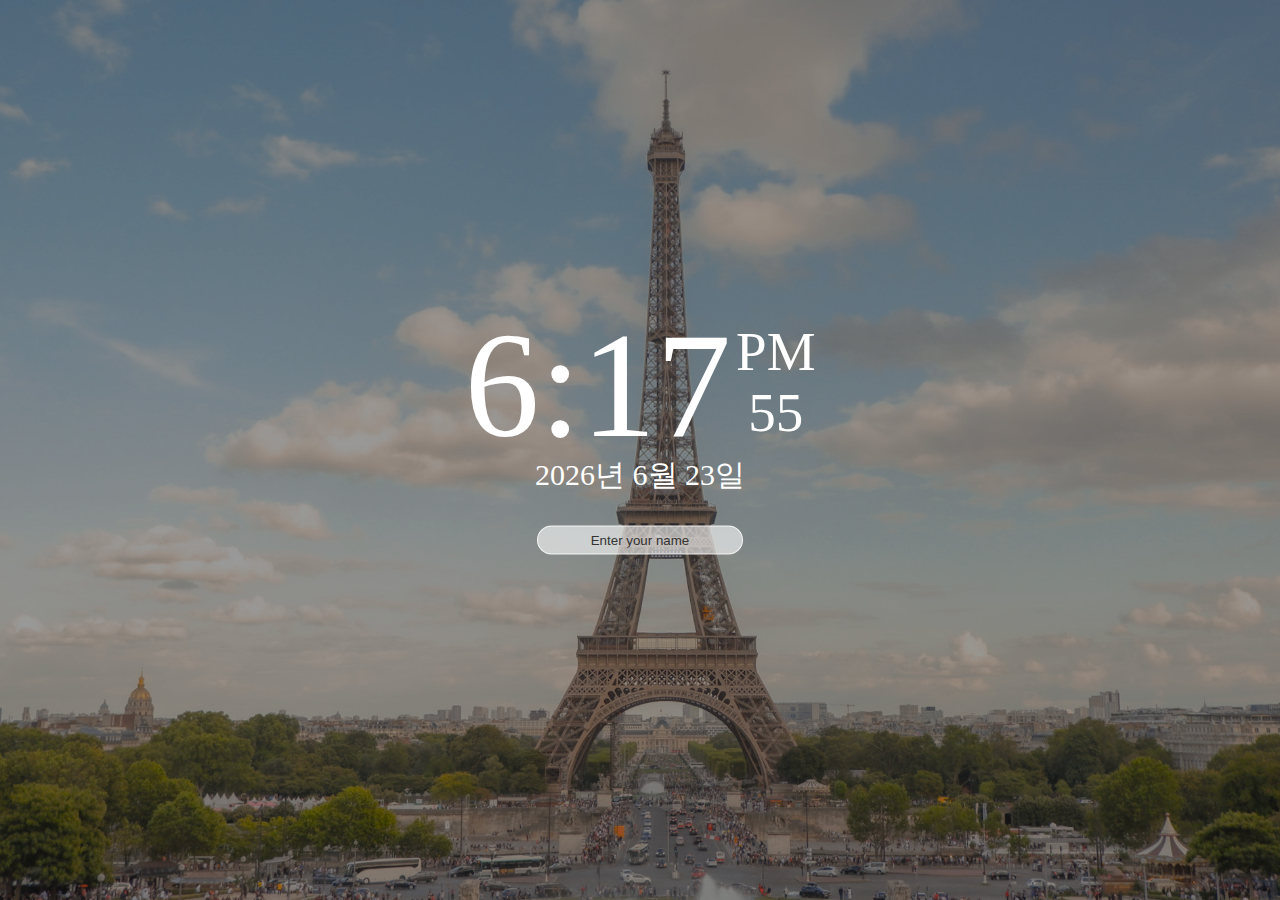
<file: project/index.html>
<!DOCTYPE html>
<html lang="en">
<head>
    <meta charset="UTF-8">
    <meta http-equiv="X-UA-Compatible" content="IE=edge">
    <meta name="viewport" content="width=device-width, initial-scale=1.0">
    <title>Document</title>
    <link rel="stylesheet" href="src/style.css">
</head>
<body>
    <div class="login_on hidden">
        <div id="member"></div>
    </div>
    <form id="login-form" class="hidden">
        <input required maxlenght="15" type="text" placeholder="Enter your name">
    </form>
    <div class="date">
        <div class="clock"></div>
        <div class="today"></div>
    </div>
    <div class="login_on2 hidden">
        <div class="todo_box">
            <form id="todo-form">
                <input type="text" placeholder="write a to do and prees enter" required>
            </form>
            <ul id="todo-list"></ul>
        </div>
        <div id="weather"></div>
    </div>
    <script src="src/main.js"></script>
</body>
</html>
</file>
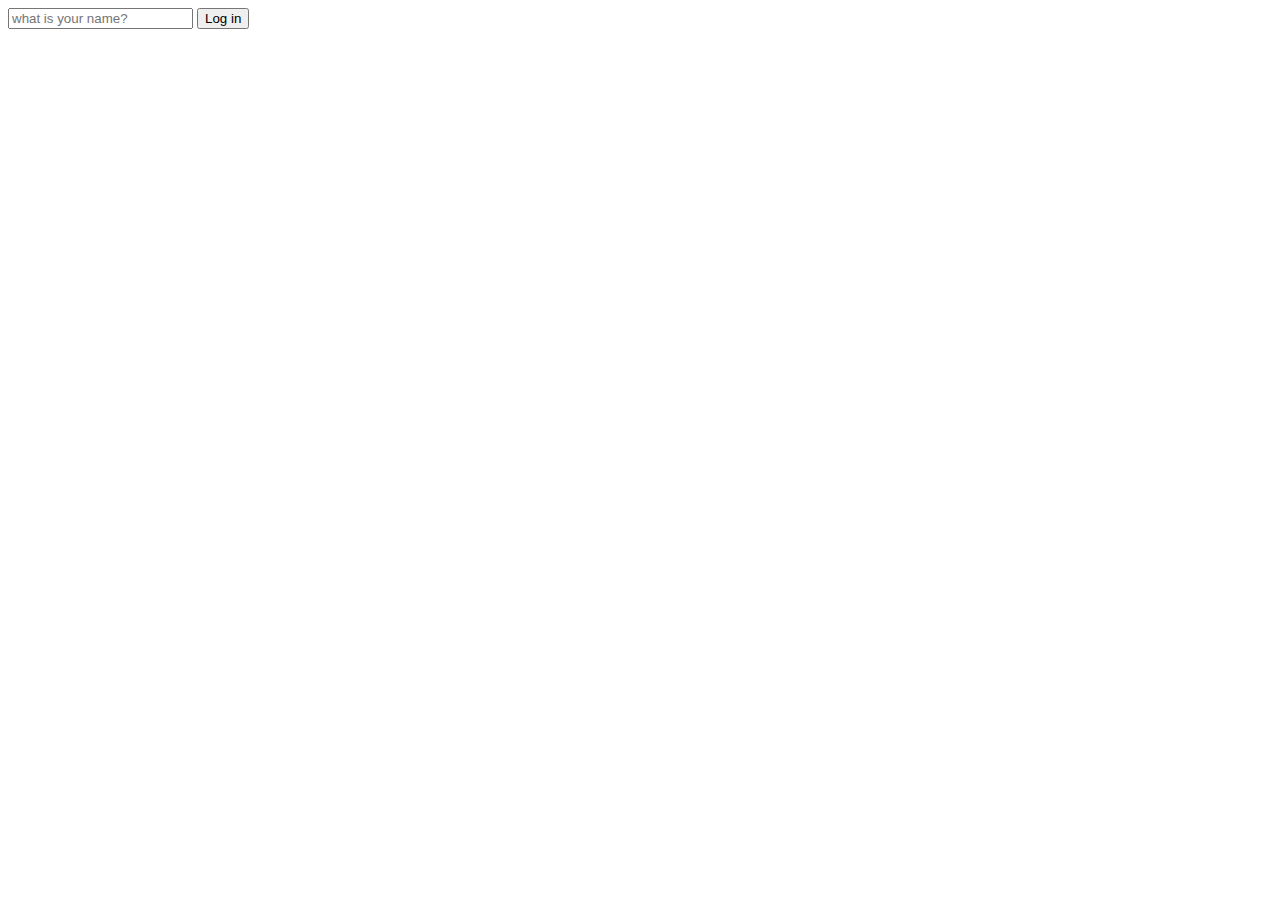
<file: momentum/login/index.html>
<!DOCTYPE html>
<html lang="en">
<head>
    <meta charset="UTF-8">
    <meta http-equiv="X-UA-Compatible" content="IE=edge">
    <meta name="viewport" content="width=device-width, initial-scale=1.0">
    <title>Momentum App</title>
    <link rel="stylesheet" href="style.css">
</head>
<body>
    <form id="login-form" class="hidden">
        <input required maxlenght="15" type="text" placeholder="what is your name?">
        <input type="submit" value="Log in">
    </form>
    <h1 id="greeting" class="hidden"></h1>
    <script src="app.js"></script>
</body>
</html>
</file>
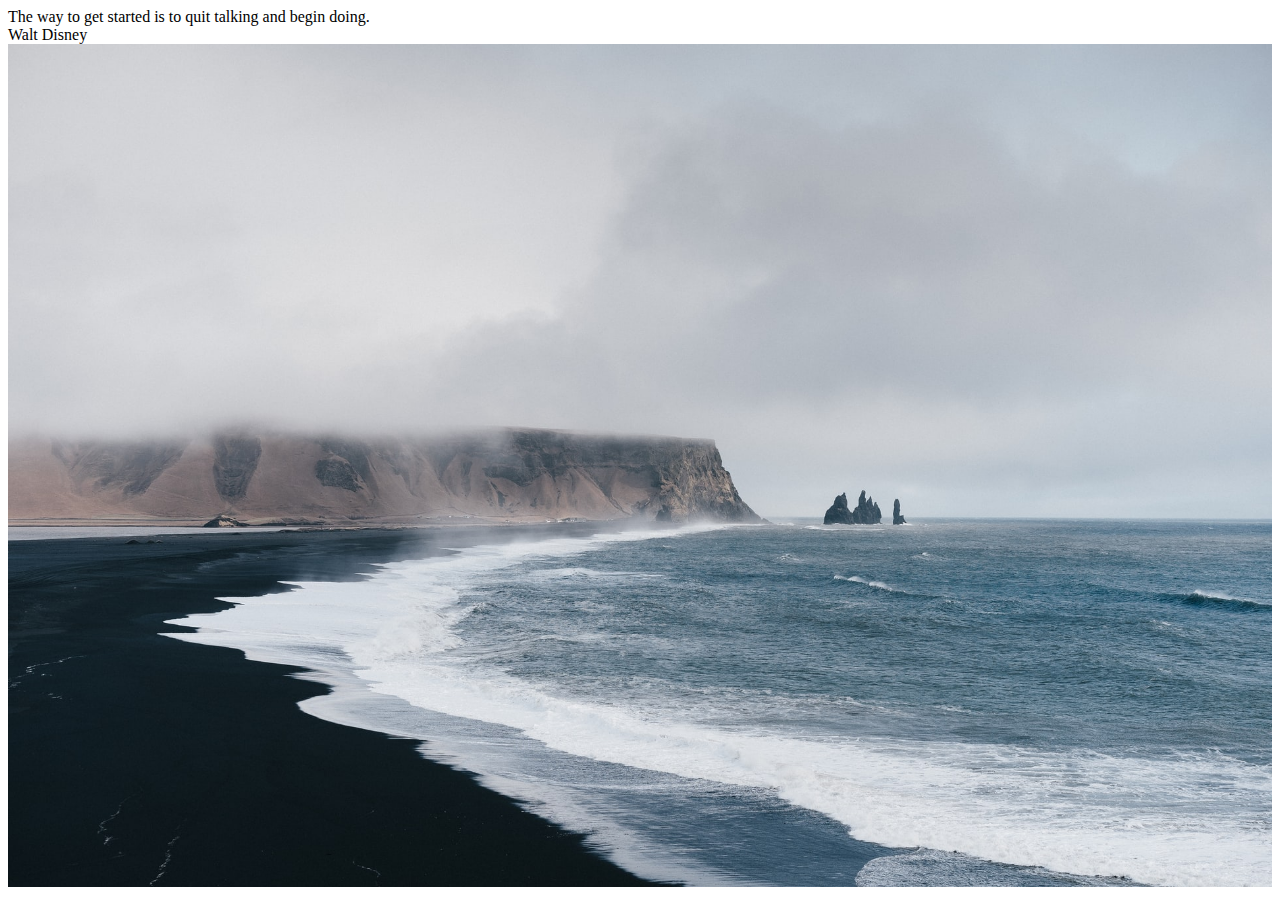
<file: momentum/quotes/index.html>
<!DOCTYPE html>
<html lang="en">
<head>
    <meta charset="UTF-8">
    <meta http-equiv="X-UA-Compatible" content="IE=edge">
    <meta name="viewport" content="width=device-width, initial-scale=1.0">
    <title>Document</title>
    <style>
        img{max-width:100%; }
    </style>
</head>
<body>
    <div id="quote">
        <span></span><br>
        <span></span>
    </div>
    <script src="quotes.js"></script>
    <script src="background.js"></script>
</body>
</html>
</file>
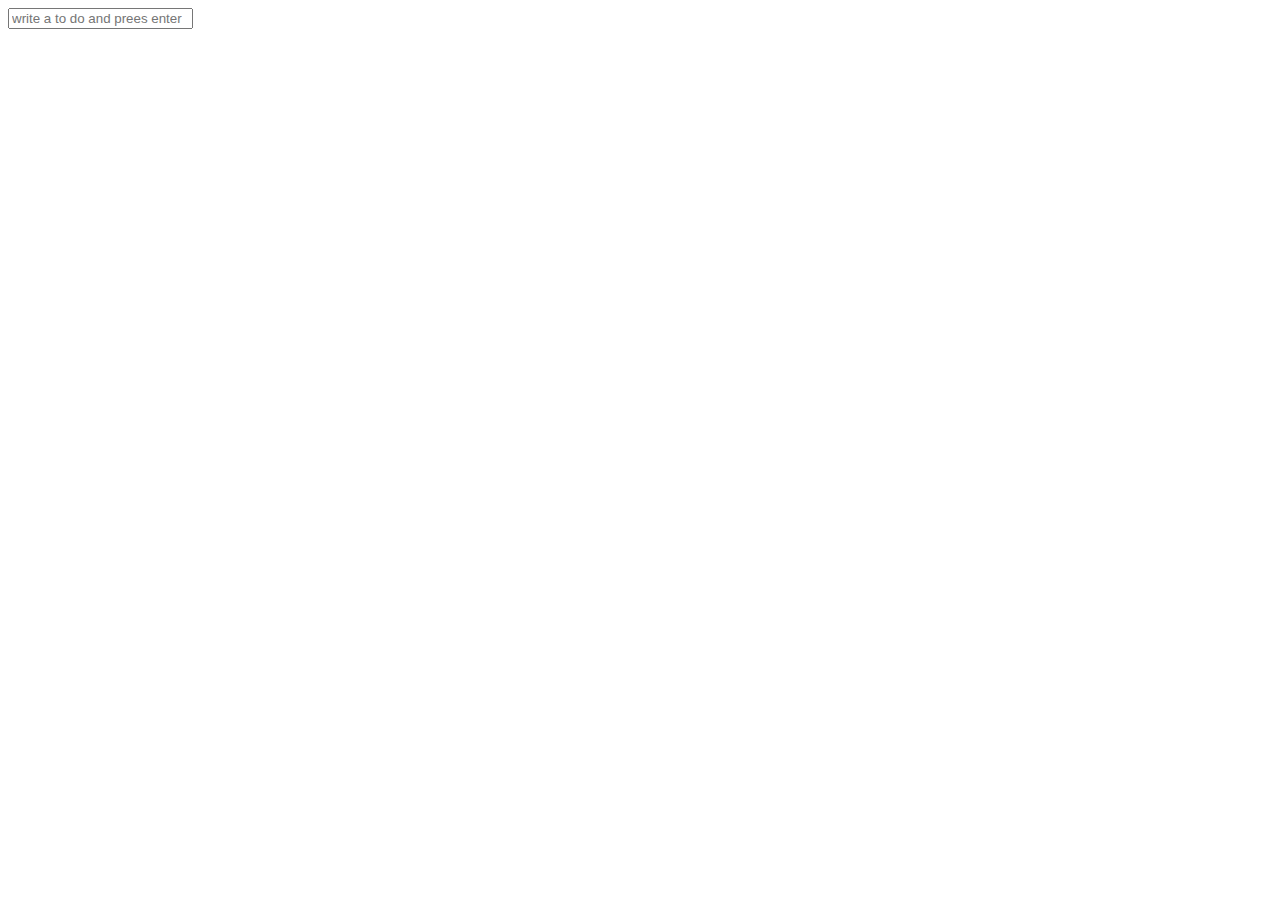
<file: momentum/todo/index.html>
<!DOCTYPE html>
<html lang="en">
<head>
    <meta charset="UTF-8">
    <meta http-equiv="X-UA-Compatible" content="IE=edge">
    <meta name="viewport" content="width=device-width, initial-scale=1.0">
    <title>Document</title>
</head>
<body>
    <form id="todo-form">
        <input type="text" placeholder="write a to do and prees enter" required>
    </form>
    <ul id="todo-list"></ul>
    <script src="todo.js"></script>
</body>
</html>
</file>
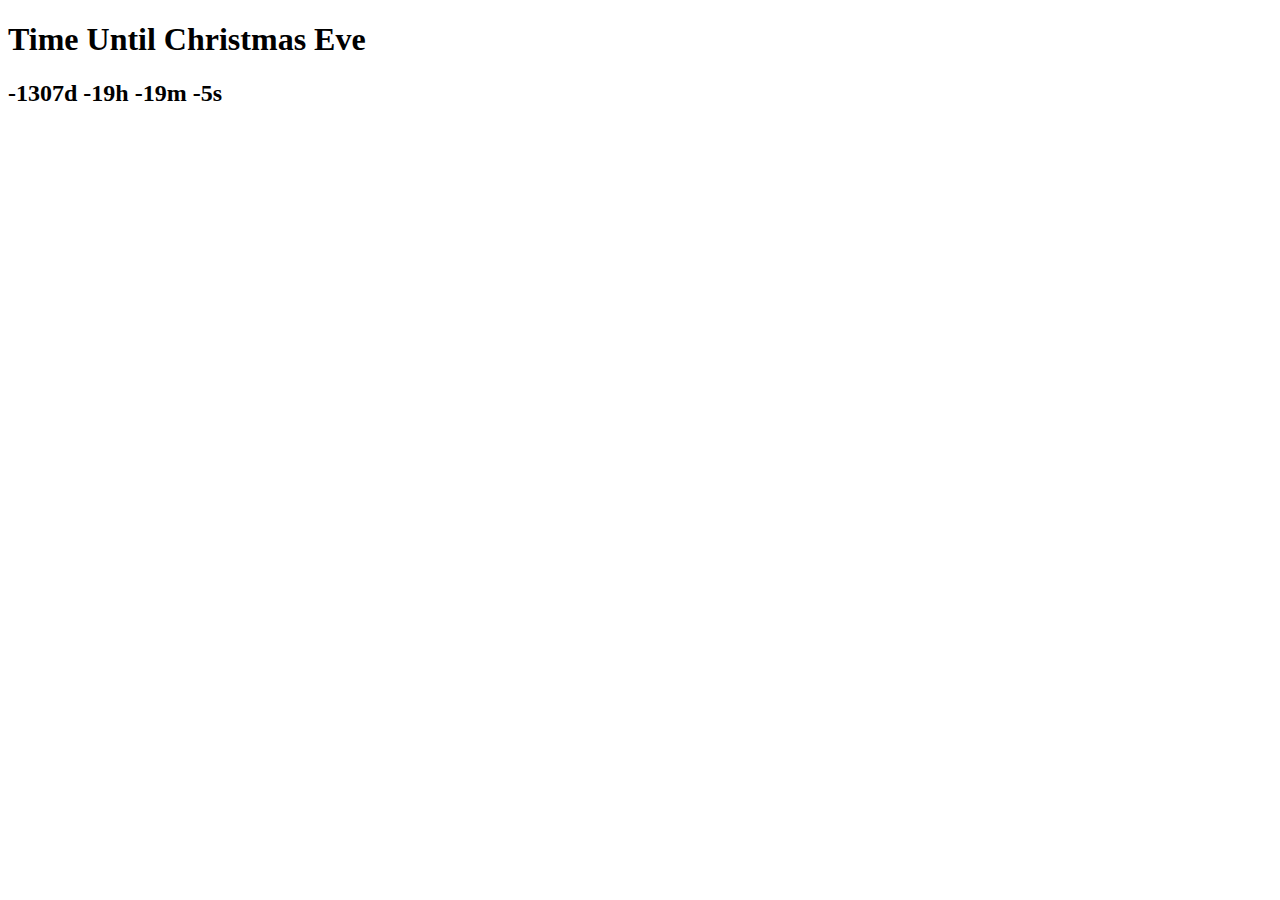
<file: TEST/day eight/index.html>
<!DOCTYPE html>
<html>
  <head>
    <title>Time Until Christmas Eve<</title>
    <meta charset="UTF-8" />
  </head>
  <body>
    <h1>Time Until Christmas Eve</h1>
    <h2 class="js-clock"></h2>
    <script src="src/index.js"></script>
  </body>
</html>
</file>
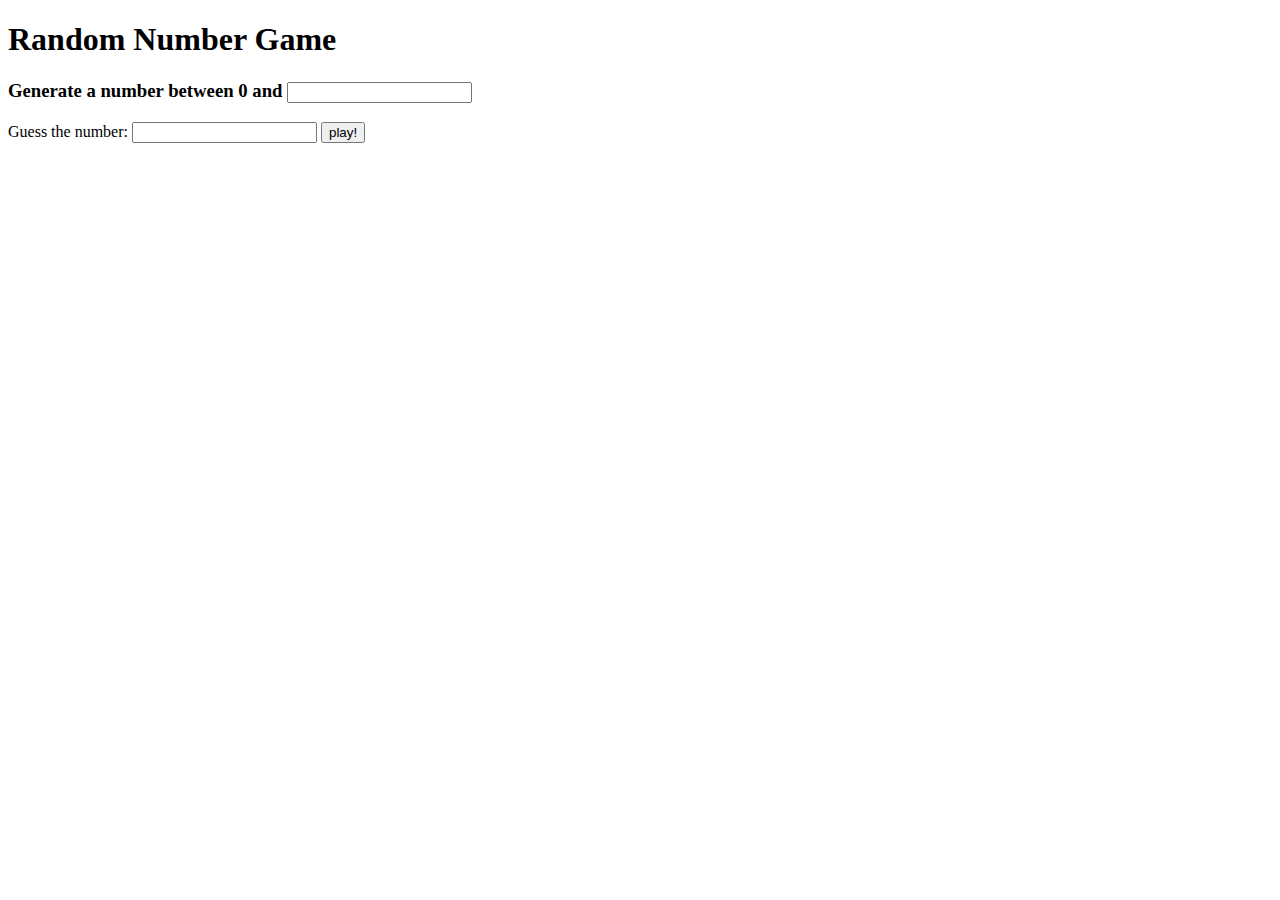
<file: TEST/day seven/index.html>
<!DOCTYPE html>
<html>
  <head>
    <title>Vanilla Challenge</title>
    <meta charset="UTF-8" />
    <link rel="stylesheet" href="src/style.css" />
  </head>

  <body>
    <h1>Random Number Game</h1>
    <form action="">
      <h3>
        Generate a number between 0 and
        <input class="range_number" type="number" />
      </h3>
      <p>
        Guess the number: <input class="user_number" type="number" />
        <input type="submit" class="submit_btn" value="play!" />
      </p>
      <div class="result_value"></div>
      <div class="result"></div>
    </form>
    <script src="src/index.js"></script>
  </body>
</html>
</file>
<file: momentum/login/style.css>
.hidden{display:none; }
</file>
<file: TEST/day seven/src/style.css>
.hidden {
    display: none;
  }
</file>
<file: project/src/style.css>
/* http://meyerweb.com/eric/tools/css/reset/ 
   v2.0 | 20110126
   License: none (public domain)
*/

html, body, div, span, applet, object, iframe,
h1, h2, h3, h4, h5, h6, p, blockquote, pre,
a, abbr, acronym, address, big, cite, code,
del, dfn, em, img, ins, kbd, q, s, samp,
small, strike, strong, sub, sup, tt, var,
b, u, i, center,
dl, dt, dd, ol, ul, li,
fieldset, form, label, legend,
table, caption, tbody, tfoot, thead, tr, th, td,
article, aside, canvas, details, embed, 
figure, figcaption, footer, header, hgroup, 
menu, nav, output, ruby, section, summary,
time, mark, audio, video {
	margin: 0;
	padding: 0;
	border: 0;
	font-size: 100%;
	font: inherit;
	vertical-align: baseline;
}
/* HTML5 display-role reset for older browsers */
article, aside, details, figcaption, figure, 
footer, header, hgroup, menu, nav, section {
	display: block;
}
body {
	line-height: 1;
}
ol, ul {
	list-style: none;
}
blockquote, q {
	quotes: none;
}
blockquote:before, blockquote:after,
q:before, q:after {
	content: '';
	content: none;
}
table {
	border-collapse: collapse;
	border-spacing: 0;
}

body {
	position:relative;
	width:100%;
	height:100vh;
	background-repeat:no-repeat;
	background-position:center center;
	background-size:cover; 
}
body::before {
	content:''; 
	position:absolute; 
	left:0; top:0;
	width:100%; height:100%;
	background-color:rgba(0,0,0,0.4);
}

.hidden {display:none;}
.login_on {position:relative; z-index:10;}

#login-form {
	position:absolute; 
	left:50%; top:60%; 
	transform:translate(-50%,-50%);
	max-width:100%;
	text-align:center;
}
#login-form + .date {
	position:absolute; 
	left:50%; top:60%;
	transform:translate(-50%,-100%)
}
#login-form.hidden + .date {
	position:relative; 
	left:0; top:0;
	transform:none;
}

.date {
	position:relative;
	z-index:10;
	padding:50px 0;
	text-align:Center;
}

.date p,
.date span {
	display:inline-block; 
	vertical-align: middle;
	font-weight:300;
}
.date p {
	font-size:150px; 
	color:#fff;
	font-weight:500; 
}
.date span {
	position:relative; 
	margin-top:-5px;
	margin-left:5px; 
	font-size:55px;
	color:#fff;
	line-height:1.1;
}

.date .today {
	font-size:30px; 
	color:#fff;
	text-align:center;
	font-weight:300;
}

#weather{
	position:absolute;
	left:0; bottom:0;
	width:100%;
	padding:20px 30px;
	font-size:15px;
	color:#fff;
	font-weight:300; 
	box-sizing:border-box;
	background-color:rgba(0,0,0,0.6);
	text-align:center;
}

#login-form input {
	width:200px;
	height:25px;
	background-color:rgba(255,255,255,.6);
	border:1px solid rgba(255,255,255,.8);
	text-align:center; 
	color:#000;
	border-radius:20px;
}
#login-form input::placeholder {color:#333;}

#member {
	padding:30px 20px;
	font-size:20px;
	color:#fff;
	font-weight:300;
	box-sizing:border-box;
	text-align:center;
}
#member strong {font-weight:600; color:beige}

.todo_box {
	position:relative;
	z-index:10;
	padding:30px 0 50px;
	text-align:center; 
}

.todo_box input {
	display:block;
	width:300px;
	height:35px;
	margin:0 auto;
	padding:0 10px;
	background-color:rgba(0,0,0,.3);
	border:1px solid rgba(255,255,255,.6);
	color:#fff;
	font-size:16px;
	box-sizing:border-box;

}
.todo_box input::placeholder {color:#d6d6d6;}
.todo_box #todo-list {
	overflow-y:auto;
	width:300px;
	height:auto;
	max-height:200px;
	margin:0 auto;
	background-color:rgba(0,0,0,.3);
	border:1px solid rgba(255,255,255,.6);
	border-top:0 none;
	box-sizing:border-box;
}
.todo_box #todo-list li {
	position:relative;
	padding:10px 15px;
	font-size:16px;
	color:#fff;
	text-align:left;
	box-sizing:border-box;
}
.todo_box #todo-list li::after{content:''; display:block; clear:both;}
.todo_box #todo-list li button {
	position:absolute;
	right:0;
	top:50%;
	height:100%;
	padding:0 15px;
	font-size:10px;
	transform:translateY(-50%);
	background-color:transparent;
	color:#fff;
	border:0 none;
	cursor:pointer;
}
</file>
